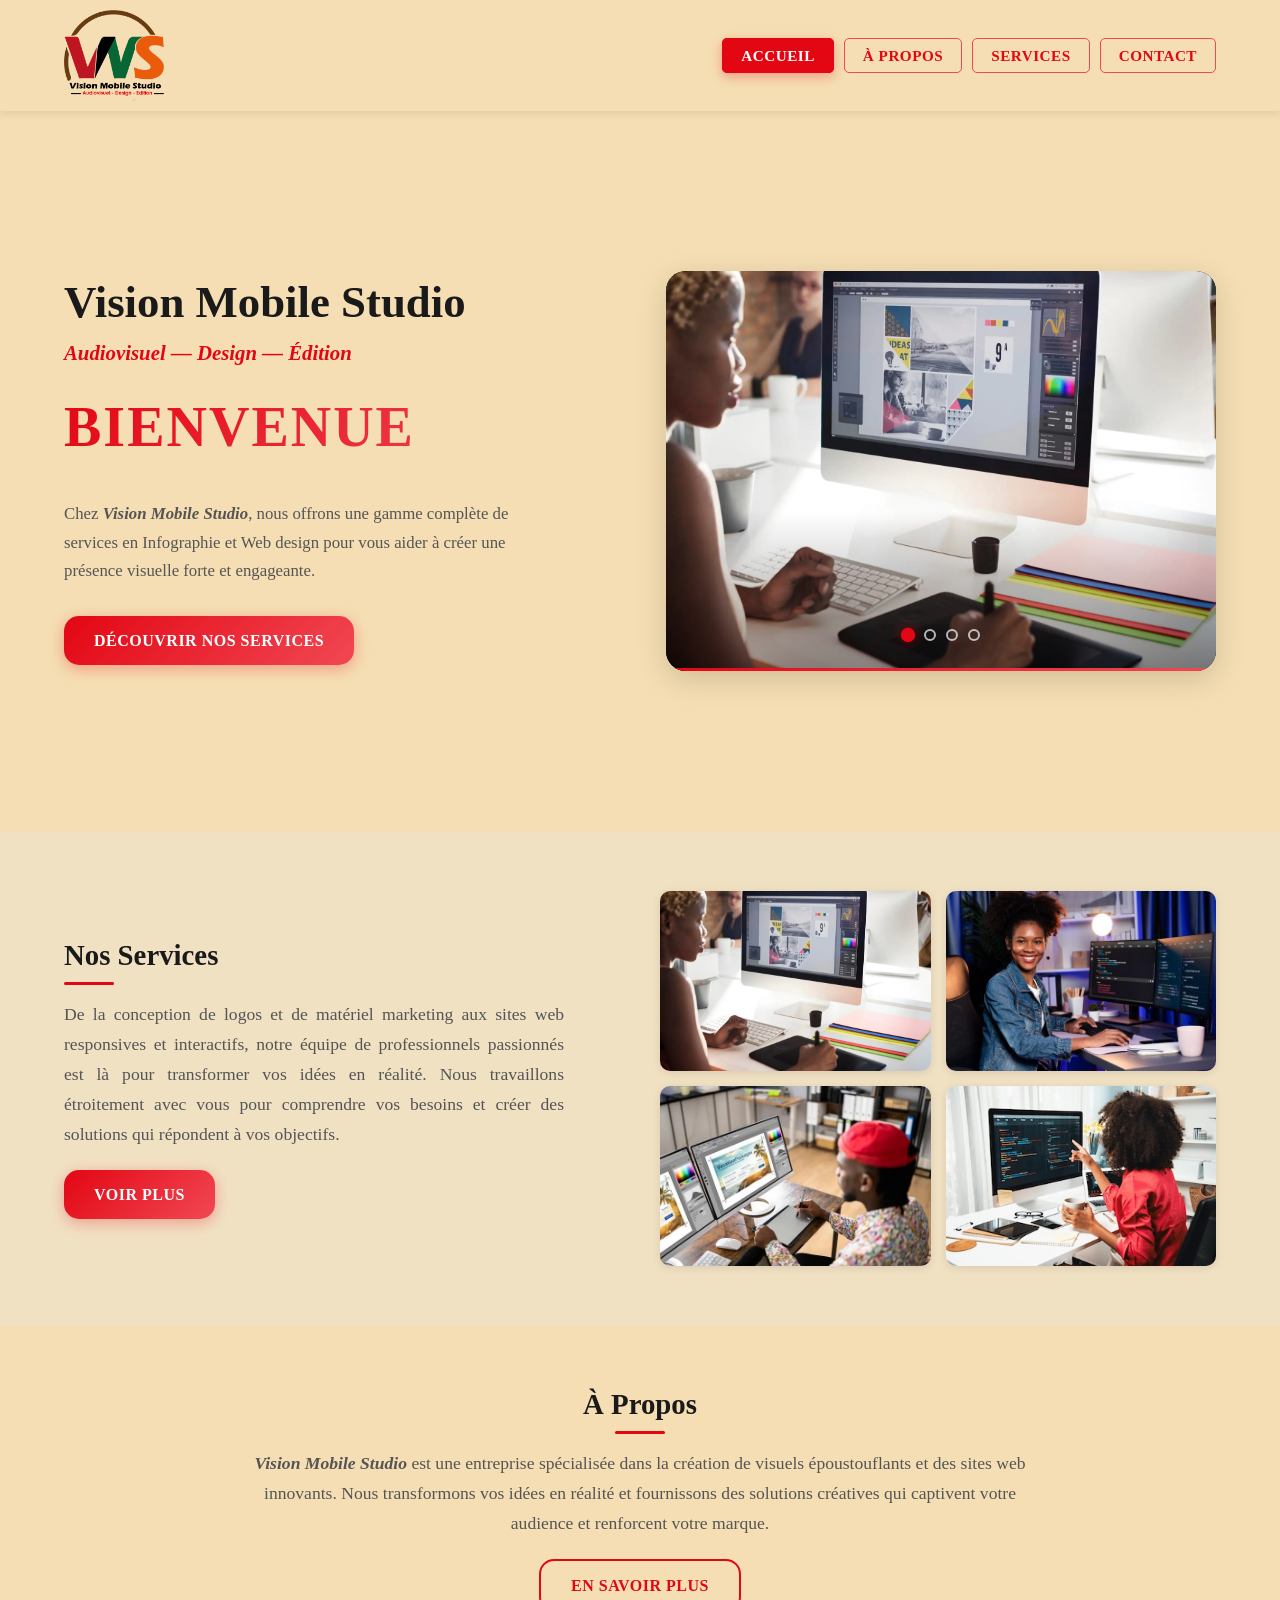
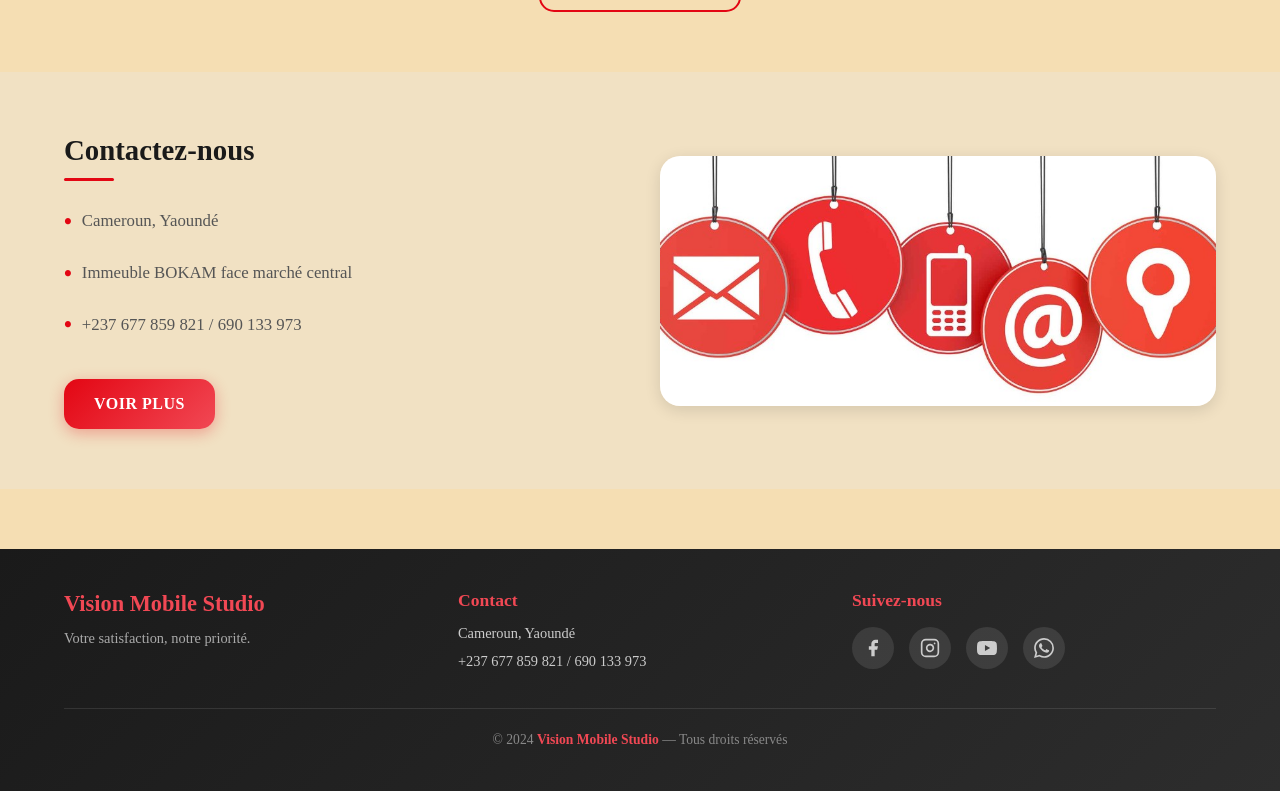
<file: index.html>
﻿<!DOCTYPE html>
<html lang="fr">
<head>
    <meta charset="UTF-8">
    <meta name="viewport" content="width=device-width, initial-scale=1.0">
    <meta name="description" content="Vision Mobile Studio — Agence créative spécialisée en Audiovisuel, Design et Édition à Yaoundé, Cameroun.">
    <title>Vision Mobile Studio — Accueil</title>
    <link rel="icon" href="Logo VMS.png" type="image/png">
    <link rel="stylesheet" href="global.css">
    <link rel="stylesheet" href="nav.css">
    <link rel="stylesheet" href="footer.css">
    <link rel="stylesheet" href="carousel-modern.css">
    <link rel="stylesheet" href="home.css">
</head>
<body>

    <!-- Navigation -->
    <nav>
        <a href="index.html">
            <img src="Logo VMS.png" class="logo" alt="Logo Vision Mobile Studio">
        </a>
        <div class="menu-hand">
            <span></span>
            <span></span>
            <span></span>
        </div>
        <ul class="navigation">
            <li><a href="index.html" class="active">Accueil</a></li>
            <li><a href="about.html">À Propos</a></li>
            <li><a href="services.html">Services</a></li>
            <li><a href="contact.html">Contact</a></li>
        </ul>
    </nav>

    <main>
        <!-- Hero Section -->
        <section class="hero">
            <div class="hero-text animate-on-scroll">
                <h1>Vision Mobile Studio</h1>
                <p class="subtitle">Audiovisuel — Design — Édition</p>
                <p class="welcome">BIENVENUE</p>
                <p>
                    Chez <strong><em>Vision Mobile Studio</em></strong>, nous offrons une gamme complète de services
                    en Infographie et Web design pour vous aider à créer une présence visuelle forte et engageante.
                </p>
                <a href="services.html" class="btn">Découvrir nos services</a>
            </div>
            <div class="hero-carousel">
                <div class="carousel">
                    <div class="carousel-track">
                        <div class="carousel-slide">
                            <img src="info 1.jpg" alt="Infographie VMS">
                        </div>
                        <div class="carousel-slide">
                            <img src="web 2.jpg" alt="Web Design VMS">
                        </div>
                        <div class="carousel-slide">
                            <img src="info 2.jpg" alt="Design VMS">
                        </div>
                        <div class="carousel-slide">
                            <img src="web 1.jpg" alt="Creation web VMS">
                        </div>
                    </div>
                </div>
            </div>
        </section>

        <!-- Services Preview -->
        <section class="home-section animate-on-scroll">
            <div class="home-services">
                <div class="service-text">
                    <h3>Nos Services</h3>
                    <p>
                        De la conception de logos et de matériel marketing aux sites web responsives et interactifs,
                        notre équipe de professionnels passionnés est là pour transformer vos idées en réalité.
                        Nous travaillons étroitement avec vous pour comprendre vos besoins et créer des solutions
                        qui répondent à vos objectifs.
                    </p>
                    <a href="services.html" class="btn">Voir plus</a>
                </div>
                <div class="service-images">
                    <div class="img-card">
                        <img src="info 1.jpg" alt="Infographie">
                    </div>
                    <div class="img-card">
                        <img src="web 1.jpg" alt="Web Design">
                    </div>
                    <div class="img-card">
                        <img src="info 2.jpg" alt="Design graphique">
                    </div>
                    <div class="img-card">
                        <img src="web 2.jpg" alt="Création web">
                    </div>
                </div>
            </div>
        </section>

        <!-- About Preview -->
        <section class="home-section animate-on-scroll">
            <div class="home-about">
                <h3>À Propos</h3>
                <p>
                    <strong><em>Vision Mobile Studio</em></strong> est une entreprise spécialisée dans la création
                    de visuels époustouflants et des sites web innovants. Nous transformons vos idées en réalité
                    et fournissons des solutions créatives qui captivent votre audience et renforcent votre marque.
                </p>
                <a href="about.html" class="btn btn-outline">En savoir plus</a>
            </div>
        </section>

        <!-- Contact Preview -->
        <section class="home-section animate-on-scroll">
            <div class="home-contact">
                <div class="contact-info">
                    <h3>Contactez-nous</h3>
                    <ul>
                        <li>Cameroun, Yaoundé</li>
                        <li>Immeuble BOKAM face marché central</li>
                        <li>+237 677 859 821 / 690 133 973</li>
                    </ul>
                    <br>
                    <a href="contact.html" class="btn">Voir plus</a>
                </div>
                <div class="contact-img">
                    <img src="contact.jpg" alt="Contact Vision Mobile Studio">
                </div>
            </div>
        </section>
    </main>

    <!-- Footer -->
    <footer>
        <div class="footer-content">
            <div class="footer-brand">
                <h3>Vision Mobile Studio</h3>
                <p>Votre satisfaction, notre priorité.</p>
            </div>
            <div class="footer-contact">
                <h4>Contact</h4>
                <p>Cameroun, Yaoundé</p>
                <p>+237 677 859 821 / 690 133 973</p>
            </div>
            <div class="footer-social">
                <h4>Suivez-nous</h4>
                <div class="social-links">
                    <a href="#" aria-label="Facebook">
                        <svg xmlns="http://www.w3.org/2000/svg" width="20" height="20" viewBox="0 0 24 24" fill="currentColor"><path d="M18 2h-3a5 5 0 00-5 5v3H7v4h3v8h4v-8h3l1-4h-4V7a1 1 0 011-1h3z"/></svg>
                    </a>
                    <a href="#" aria-label="Instagram">
                        <svg xmlns="http://www.w3.org/2000/svg" width="20" height="20" viewBox="0 0 24 24" fill="none" stroke="currentColor" stroke-width="2" stroke-linecap="round" stroke-linejoin="round"><rect x="2" y="2" width="20" height="20" rx="5" ry="5"/><path d="M16 11.37A4 4 0 1112.63 8 4 4 0 0116 11.37z"/><line x1="17.5" y1="6.5" x2="17.51" y2="6.5"/></svg>
                    </a>
                    <a href="#" aria-label="YouTube">
                        <svg xmlns="http://www.w3.org/2000/svg" width="20" height="20" viewBox="0 0 24 24" fill="currentColor"><path d="M23.498 6.186a3.016 3.016 0 00-2.122-2.136C19.505 3.545 12 3.545 12 3.545s-7.505 0-9.377.505A3.017 3.017 0 00.502 6.186C0 8.07 0 12 0 12s0 3.93.502 5.814a3.016 3.016 0 002.122 2.136c1.871.505 9.376.505 9.376.505s7.505 0 9.377-.505a3.015 3.015 0 002.122-2.136C24 15.93 24 12 24 12s0-3.93-.502-5.814zM9.545 15.568V8.432L15.818 12l-6.273 3.568z"/></svg>
                    </a>
                    <a href="#" aria-label="WhatsApp">
                        <svg xmlns="http://www.w3.org/2000/svg" width="20" height="20" viewBox="0 0 24 24" fill="currentColor"><path d="M17.472 14.382c-.297-.149-1.758-.867-2.03-.967-.273-.099-.471-.148-.67.15-.197.297-.767.966-.94 1.164-.173.199-.347.223-.644.075-.297-.15-1.255-.463-2.39-1.475-.883-.788-1.48-1.761-1.653-2.059-.173-.297-.019-.458.13-.606.134-.133.298-.347.446-.52.149-.174.198-.298.298-.497.099-.198.05-.371-.025-.52-.075-.149-.669-1.612-.916-2.207-.242-.579-.487-.5-.669-.51-.173-.008-.371-.01-.57-.01-.198 0-.52.074-.792.372-.272.297-1.04 1.016-1.04 2.479 0 1.462 1.065 2.875 1.213 3.074.149.198 2.096 3.2 5.077 4.487.709.306 1.262.489 1.694.625.712.227 1.36.195 1.871.118.571-.085 1.758-.719 2.006-1.413.248-.694.248-1.289.173-1.413-.074-.124-.272-.198-.57-.347m-5.421 7.403h-.004a9.87 9.87 0 01-5.031-1.378l-.361-.214-3.741.982.998-3.648-.235-.374a9.86 9.86 0 01-1.51-5.26c.001-5.45 4.436-9.884 9.888-9.884 2.64 0 5.122 1.03 6.988 2.898a9.825 9.825 0 012.893 6.994c-.003 5.45-4.437 9.884-9.885 9.884m8.413-18.297A11.815 11.815 0 0012.05 0C5.495 0 .16 5.335.157 11.892c0 2.096.547 4.142 1.588 5.945L.057 24l6.305-1.654a11.882 11.882 0 005.683 1.448h.005c6.554 0 11.89-5.335 11.893-11.893a11.821 11.821 0 00-3.48-8.413z"/></svg>
                    </a>
                </div>
            </div>
        </div>
        <div class="footer-bottom">
            <p>© 2024 <span>Vision Mobile Studio</span> — Tous droits réservés</p>
        </div>
    </footer>

    <script src="carousel.js"></script>
    <script src="navigation.js"></script>
</body>
</html>
</file>
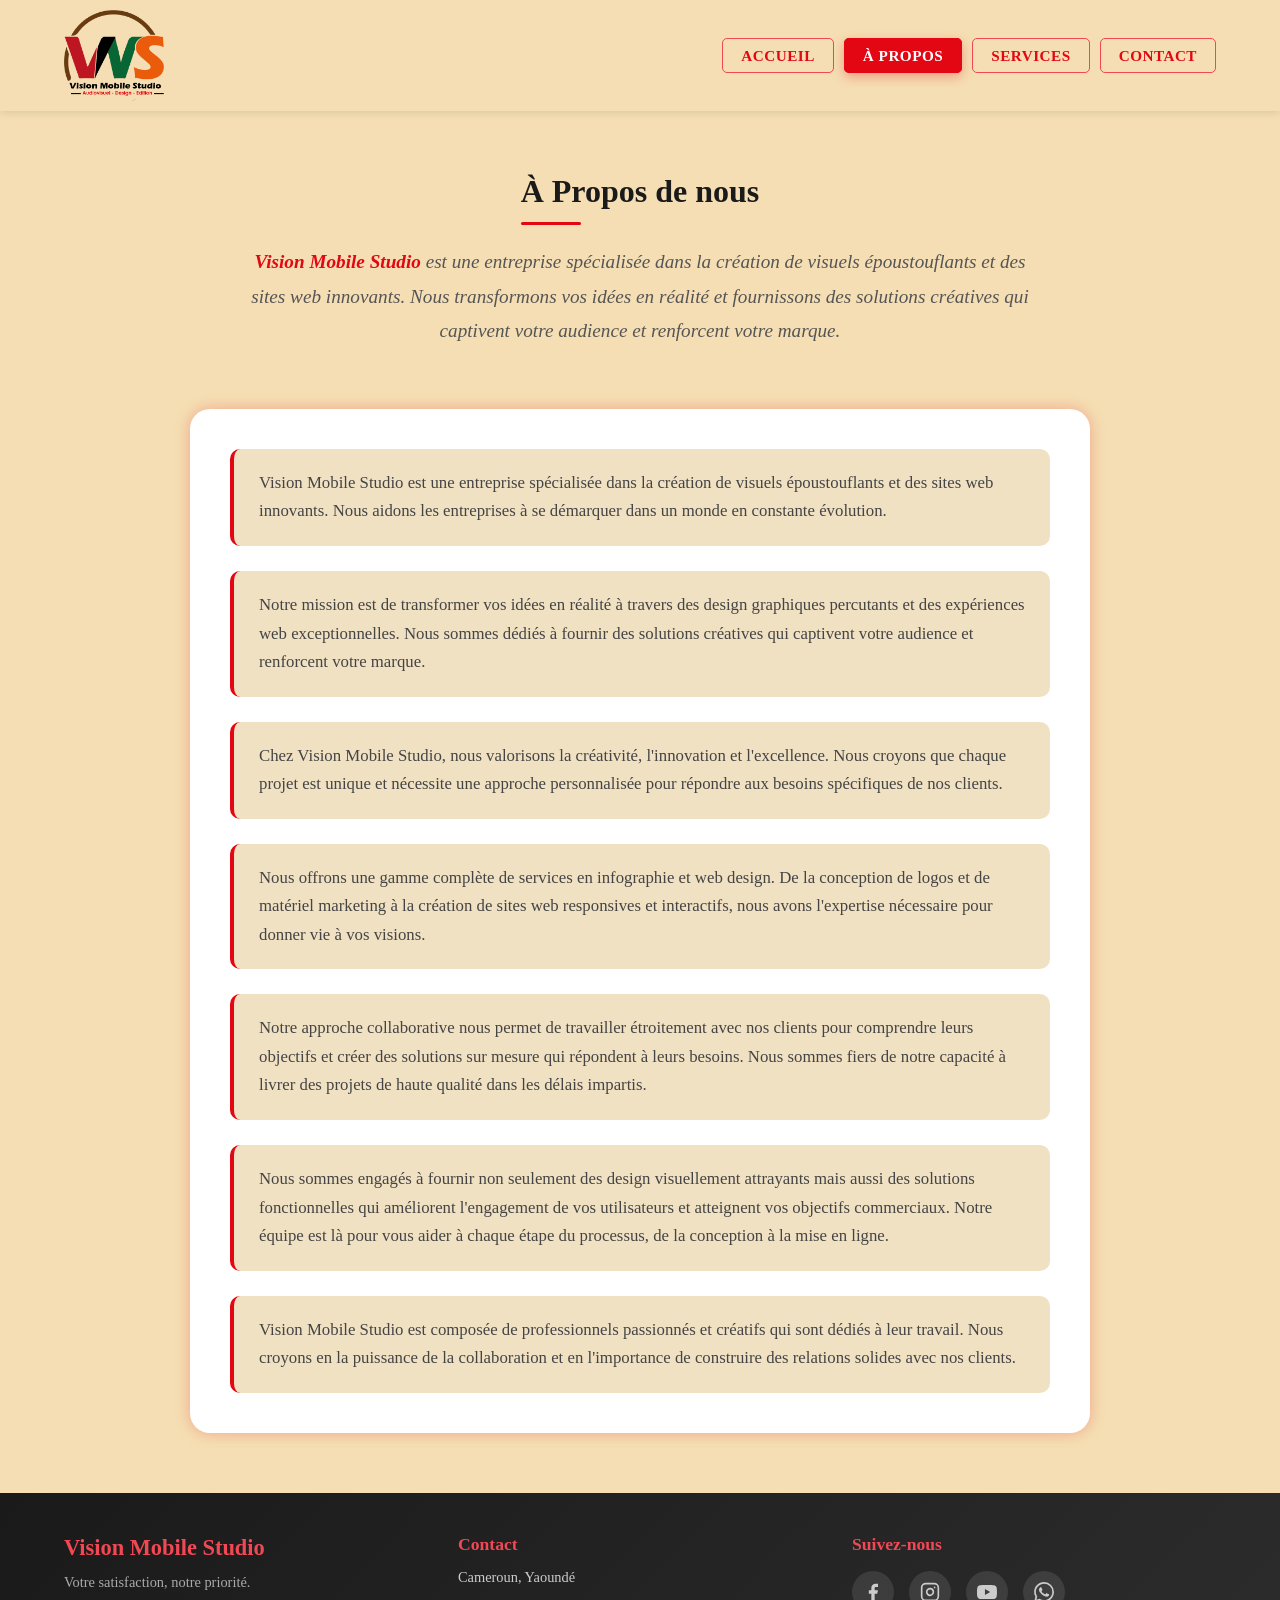
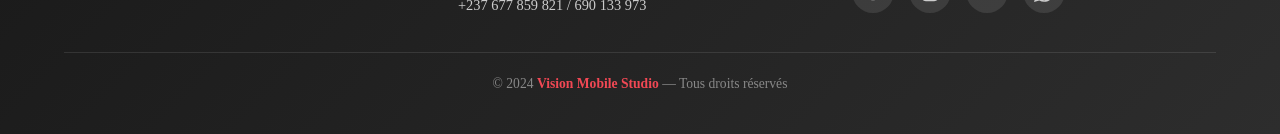
<file: about.html>
﻿<!DOCTYPE html>
<html lang="fr">
<head>
    <meta charset="UTF-8">
    <meta name="viewport" content="width=device-width, initial-scale=1.0">
    <meta name="description" content="À propos de Vision Mobile Studio — Notre mission, nos valeurs et notre expertise en design et création web.">
    <title>Vision Mobile Studio — À Propos</title>
    <link rel="icon" href="Logo VMS.png" type="image/png">
    <link rel="stylesheet" href="global.css">
    <link rel="stylesheet" href="nav.css">
    <link rel="stylesheet" href="footer.css">
    <link rel="stylesheet" href="about.css">
</head>
<body>

    <!-- Navigation -->
    <nav>
        <a href="index.html">
            <img src="Logo VMS.png" class="logo" alt="Logo Vision Mobile Studio">
        </a>
        <div class="menu-hand">
            <span></span>
            <span></span>
            <span></span>
        </div>
        <ul class="navigation">
            <li><a href="index.html">Accueil</a></li>
            <li><a href="about.html" class="active">À Propos</a></li>
            <li><a href="services.html">Services</a></li>
            <li><a href="contact.html">Contact</a></li>
        </ul>
    </nav>

    <main>
        <!-- Hero intro -->
        <section class="about-hero animate-on-scroll">
            <h2 class="section-title text-center" style="display:inline-block">À Propos de nous</h2>
            <p>
                <strong><em>Vision Mobile Studio</em></strong> est une entreprise spécialisée dans la création de visuels époustouflants
                et des sites web innovants. Nous transformons vos idées en réalité et fournissons des solutions
                créatives qui captivent votre audience et renforcent votre marque.
            </p>
        </section>

        <!-- Details -->
        <section class="about-details animate-on-scroll">
            <ul>
                <li>
                    Vision Mobile Studio est une entreprise spécialisée dans la création de visuels époustouflants
                    et des sites web innovants. Nous aidons les entreprises à se démarquer dans un monde en
                    constante évolution.
                </li>
                <li>
                    Notre mission est de transformer vos idées en réalité à travers des design graphiques percutants
                    et des expériences web exceptionnelles. Nous sommes dédiés à fournir des solutions créatives qui
                    captivent votre audience et renforcent votre marque.
                </li>
                <li>
                    Chez Vision Mobile Studio, nous valorisons la créativité, l'innovation et l'excellence. Nous croyons
                    que chaque projet est unique et nécessite une approche personnalisée pour répondre aux besoins
                    spécifiques de nos clients.
                </li>
                <li>
                    Nous offrons une gamme complète de services en infographie et web design. De la conception de logos
                    et de matériel marketing à la création de sites web responsives et interactifs, nous avons l'expertise
                    nécessaire pour donner vie à vos visions.
                </li>
                <li>
                    Notre approche collaborative nous permet de travailler étroitement avec nos clients pour comprendre
                    leurs objectifs et créer des solutions sur mesure qui répondent à leurs besoins. Nous sommes fiers
                    de notre capacité à livrer des projets de haute qualité dans les délais impartis.
                </li>
                <li>
                    Nous sommes engagés à fournir non seulement des design visuellement attrayants mais aussi des
                    solutions fonctionnelles qui améliorent l'engagement de vos utilisateurs et atteignent vos objectifs
                    commerciaux. Notre équipe est là pour vous aider à chaque étape du processus, de la conception à la
                    mise en ligne.
                </li>
                <li>
                    Vision Mobile Studio est composée de professionnels passionnés et créatifs qui sont dédiés à leur
                    travail. Nous croyons en la puissance de la collaboration et en l'importance de construire des
                    relations solides avec nos clients.
                </li>
            </ul>
        </section>
    </main>

    <!-- Footer -->
    <footer>
        <div class="footer-content">
            <div class="footer-brand">
                <h3>Vision Mobile Studio</h3>
                <p>Votre satisfaction, notre priorité.</p>
            </div>
            <div class="footer-contact">
                <h4>Contact</h4>
                <p>Cameroun, Yaoundé</p>
                <p>+237 677 859 821 / 690 133 973</p>
            </div>
            <div class="footer-social">
                <h4>Suivez-nous</h4>
                <div class="social-links">
                    <a href="#" aria-label="Facebook">
                        <svg xmlns="http://www.w3.org/2000/svg" width="20" height="20" viewBox="0 0 24 24" fill="currentColor"><path d="M18 2h-3a5 5 0 00-5 5v3H7v4h3v8h4v-8h3l1-4h-4V7a1 1 0 011-1h3z"/></svg>
                    </a>
                    <a href="#" aria-label="Instagram">
                        <svg xmlns="http://www.w3.org/2000/svg" width="20" height="20" viewBox="0 0 24 24" fill="none" stroke="currentColor" stroke-width="2" stroke-linecap="round" stroke-linejoin="round"><rect x="2" y="2" width="20" height="20" rx="5" ry="5"/><path d="M16 11.37A4 4 0 1112.63 8 4 4 0 0116 11.37z"/><line x1="17.5" y1="6.5" x2="17.51" y2="6.5"/></svg>
                    </a>
                    <a href="#" aria-label="YouTube">
                        <svg xmlns="http://www.w3.org/2000/svg" width="20" height="20" viewBox="0 0 24 24" fill="currentColor"><path d="M23.498 6.186a3.016 3.016 0 00-2.122-2.136C19.505 3.545 12 3.545 12 3.545s-7.505 0-9.377.505A3.017 3.017 0 00.502 6.186C0 8.07 0 12 0 12s0 3.93.502 5.814a3.016 3.016 0 002.122 2.136c1.871.505 9.376.505 9.376.505s7.505 0 9.377-.505a3.015 3.015 0 002.122-2.136C24 15.93 24 12 24 12s0-3.93-.502-5.814zM9.545 15.568V8.432L15.818 12l-6.273 3.568z"/></svg>
                    </a>
                    <a href="#" aria-label="WhatsApp">
                        <svg xmlns="http://www.w3.org/2000/svg" width="20" height="20" viewBox="0 0 24 24" fill="currentColor"><path d="M17.472 14.382c-.297-.149-1.758-.867-2.03-.967-.273-.099-.471-.148-.67.15-.197.297-.767.966-.94 1.164-.173.199-.347.223-.644.075-.297-.15-1.255-.463-2.39-1.475-.883-.788-1.48-1.761-1.653-2.059-.173-.297-.019-.458.13-.606.134-.133.298-.347.446-.52.149-.174.198-.298.298-.497.099-.198.05-.371-.025-.52-.075-.149-.669-1.612-.916-2.207-.242-.579-.487-.5-.669-.51-.173-.008-.371-.01-.57-.01-.198 0-.52.074-.792.372-.272.297-1.04 1.016-1.04 2.479 0 1.462 1.065 2.875 1.213 3.074.149.198 2.096 3.2 5.077 4.487.709.306 1.262.489 1.694.625.712.227 1.36.195 1.871.118.571-.085 1.758-.719 2.006-1.413.248-.694.248-1.289.173-1.413-.074-.124-.272-.198-.57-.347m-5.421 7.403h-.004a9.87 9.87 0 01-5.031-1.378l-.361-.214-3.741.982.998-3.648-.235-.374a9.86 9.86 0 01-1.51-5.26c.001-5.45 4.436-9.884 9.888-9.884 2.64 0 5.122 1.03 6.988 2.898a9.825 9.825 0 012.893 6.994c-.003 5.45-4.437 9.884-9.885 9.884m8.413-18.297A11.815 11.815 0 0012.05 0C5.495 0 .16 5.335.157 11.892c0 2.096.547 4.142 1.588 5.945L.057 24l6.305-1.654a11.882 11.882 0 005.683 1.448h.005c6.554 0 11.89-5.335 11.893-11.893a11.821 11.821 0 00-3.48-8.413z"/></svg>
                    </a>
                </div>
            </div>
        </div>
        <div class="footer-bottom">
            <p>© 2024 <span>Vision Mobile Studio</span> — Tous droits réservés</p>
        </div>
    </footer>

    <script src="navigation.js"></script>
</body>
</html>
</file>
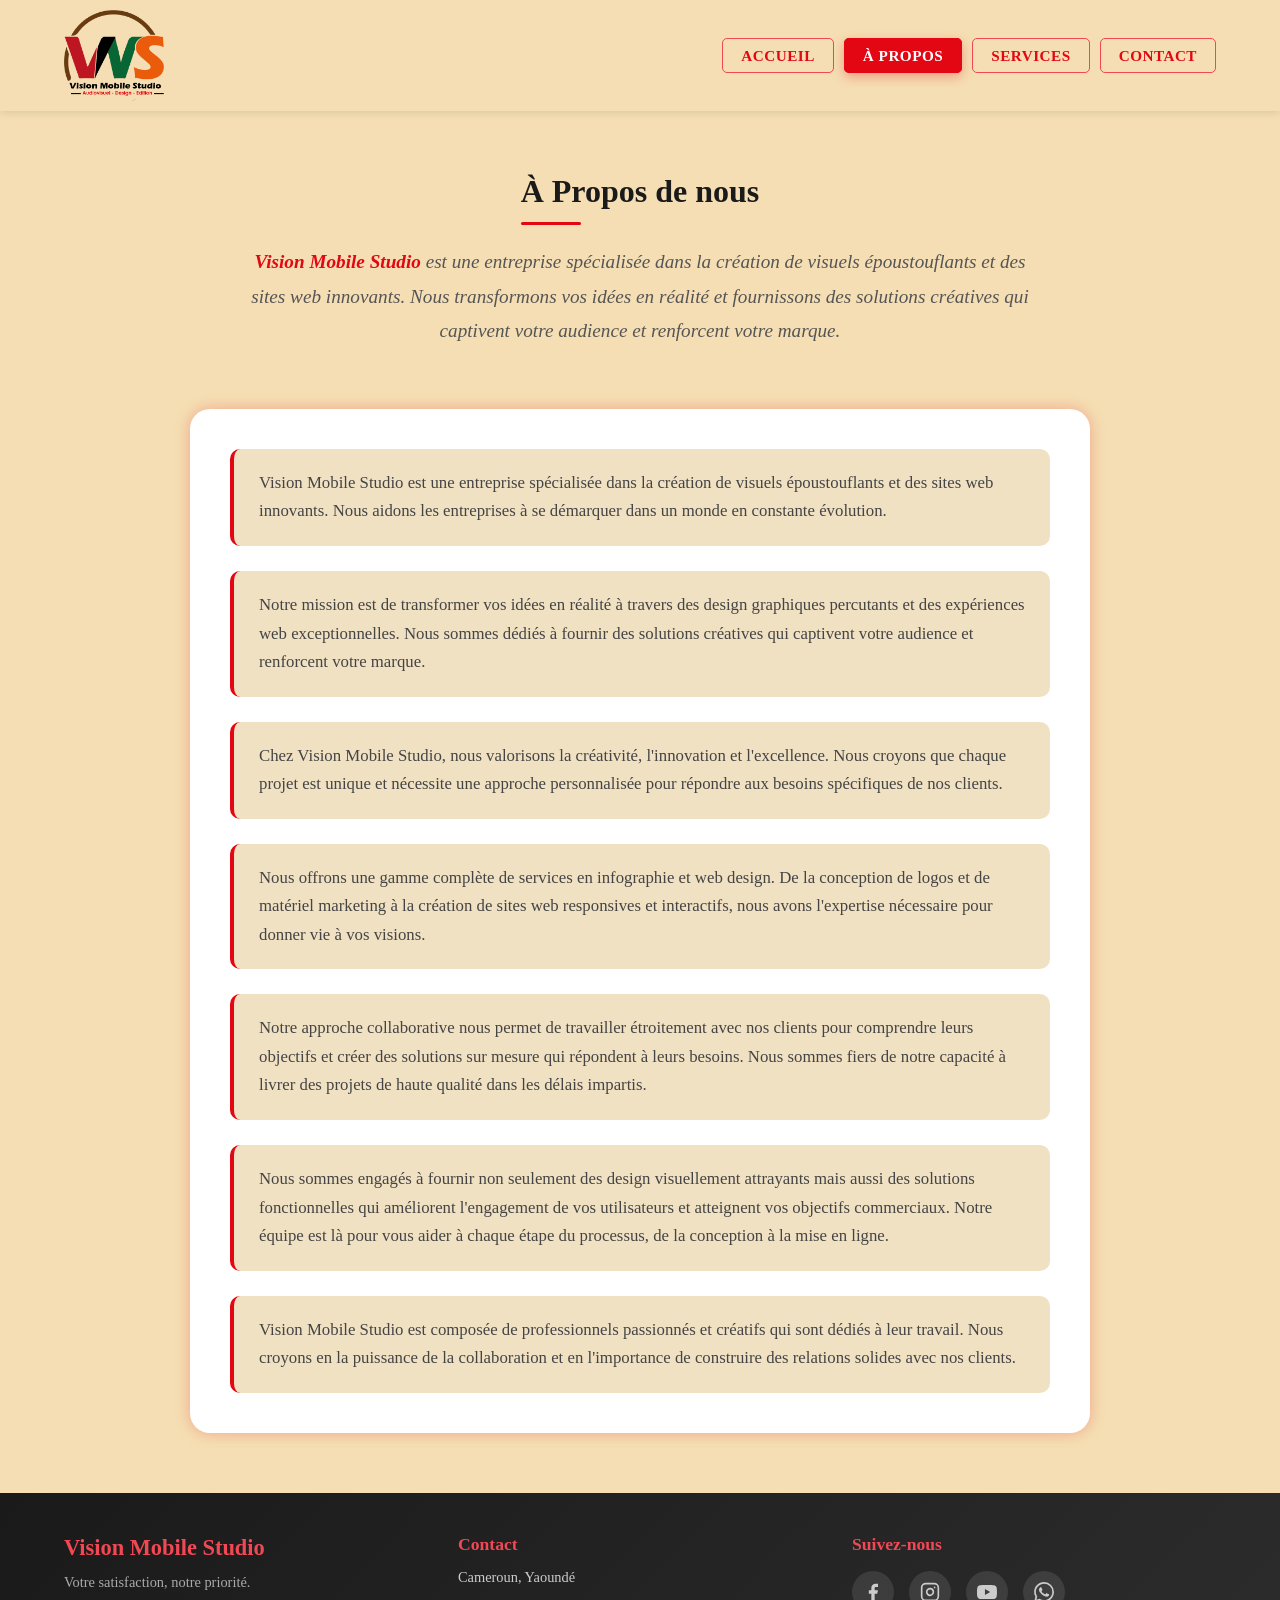
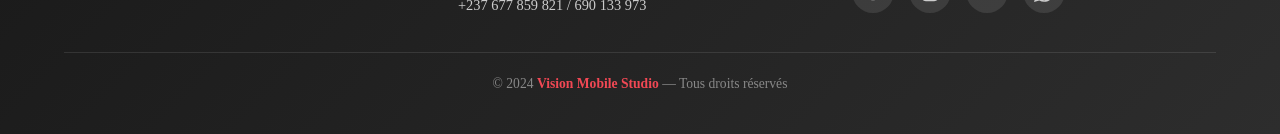
<file: HTML/about.html>
<!DOCTYPE html>
<html lang="fr">
<head>
    <meta charset="UTF-8">
    <meta name="viewport" content="width=device-width, initial-scale=1.0">
    <meta name="description" content="À propos de Vision Mobile Studio — Notre mission, nos valeurs et notre expertise en design et création web.">
    <title>Vision Mobile Studio — À Propos</title>
    <link rel="icon" href="../IMAGES/Logo VMS.png" type="image/png">
    <link rel="stylesheet" href="../CSS/global.css">
    <link rel="stylesheet" href="../CSS/nav.css">
    <link rel="stylesheet" href="../CSS/footer.css">
    <link rel="stylesheet" href="../CSS/about.css">
</head>
<body>

    <!-- Navigation -->
    <nav>
        <a href="index.html">
            <img src="../IMAGES/Logo VMS.png" class="logo" alt="Logo Vision Mobile Studio">
        </a>
        <div class="menu-hand">
            <span></span>
            <span></span>
            <span></span>
        </div>
        <ul class="navigation">
            <li><a href="index.html">Accueil</a></li>
            <li><a href="about.html" class="active">À Propos</a></li>
            <li><a href="services.html">Services</a></li>
            <li><a href="contact.html">Contact</a></li>
        </ul>
    </nav>

    <main>
        <!-- Hero intro -->
        <section class="about-hero animate-on-scroll">
            <h2 class="section-title text-center" style="display:inline-block">À Propos de nous</h2>
            <p>
                <strong><em>Vision Mobile Studio</em></strong> est une entreprise spécialisée dans la création de visuels époustouflants
                et des sites web innovants. Nous transformons vos idées en réalité et fournissons des solutions
                créatives qui captivent votre audience et renforcent votre marque.
            </p>
        </section>

        <!-- Details -->
        <section class="about-details animate-on-scroll">
            <ul>
                <li>
                    Vision Mobile Studio est une entreprise spécialisée dans la création de visuels époustouflants
                    et des sites web innovants. Nous aidons les entreprises à se démarquer dans un monde en
                    constante évolution.
                </li>
                <li>
                    Notre mission est de transformer vos idées en réalité à travers des design graphiques percutants
                    et des expériences web exceptionnelles. Nous sommes dédiés à fournir des solutions créatives qui
                    captivent votre audience et renforcent votre marque.
                </li>
                <li>
                    Chez Vision Mobile Studio, nous valorisons la créativité, l'innovation et l'excellence. Nous croyons
                    que chaque projet est unique et nécessite une approche personnalisée pour répondre aux besoins
                    spécifiques de nos clients.
                </li>
                <li>
                    Nous offrons une gamme complète de services en infographie et web design. De la conception de logos
                    et de matériel marketing à la création de sites web responsives et interactifs, nous avons l'expertise
                    nécessaire pour donner vie à vos visions.
                </li>
                <li>
                    Notre approche collaborative nous permet de travailler étroitement avec nos clients pour comprendre
                    leurs objectifs et créer des solutions sur mesure qui répondent à leurs besoins. Nous sommes fiers
                    de notre capacité à livrer des projets de haute qualité dans les délais impartis.
                </li>
                <li>
                    Nous sommes engagés à fournir non seulement des design visuellement attrayants mais aussi des
                    solutions fonctionnelles qui améliorent l'engagement de vos utilisateurs et atteignent vos objectifs
                    commerciaux. Notre équipe est là pour vous aider à chaque étape du processus, de la conception à la
                    mise en ligne.
                </li>
                <li>
                    Vision Mobile Studio est composée de professionnels passionnés et créatifs qui sont dédiés à leur
                    travail. Nous croyons en la puissance de la collaboration et en l'importance de construire des
                    relations solides avec nos clients.
                </li>
            </ul>
        </section>
    </main>

    <!-- Footer -->
    <footer>
        <div class="footer-content">
            <div class="footer-brand">
                <h3>Vision Mobile Studio</h3>
                <p>Votre satisfaction, notre priorité.</p>
            </div>
            <div class="footer-contact">
                <h4>Contact</h4>
                <p>Cameroun, Yaoundé</p>
                <p>+237 677 859 821 / 690 133 973</p>
            </div>
            <div class="footer-social">
                <h4>Suivez-nous</h4>
                <div class="social-links">
                    <a href="#" aria-label="Facebook">
                        <svg xmlns="http://www.w3.org/2000/svg" width="20" height="20" viewBox="0 0 24 24" fill="currentColor"><path d="M18 2h-3a5 5 0 00-5 5v3H7v4h3v8h4v-8h3l1-4h-4V7a1 1 0 011-1h3z"/></svg>
                    </a>
                    <a href="#" aria-label="Instagram">
                        <svg xmlns="http://www.w3.org/2000/svg" width="20" height="20" viewBox="0 0 24 24" fill="none" stroke="currentColor" stroke-width="2" stroke-linecap="round" stroke-linejoin="round"><rect x="2" y="2" width="20" height="20" rx="5" ry="5"/><path d="M16 11.37A4 4 0 1112.63 8 4 4 0 0116 11.37z"/><line x1="17.5" y1="6.5" x2="17.51" y2="6.5"/></svg>
                    </a>
                    <a href="#" aria-label="YouTube">
                        <svg xmlns="http://www.w3.org/2000/svg" width="20" height="20" viewBox="0 0 24 24" fill="currentColor"><path d="M23.498 6.186a3.016 3.016 0 00-2.122-2.136C19.505 3.545 12 3.545 12 3.545s-7.505 0-9.377.505A3.017 3.017 0 00.502 6.186C0 8.07 0 12 0 12s0 3.93.502 5.814a3.016 3.016 0 002.122 2.136c1.871.505 9.376.505 9.376.505s7.505 0 9.377-.505a3.015 3.015 0 002.122-2.136C24 15.93 24 12 24 12s0-3.93-.502-5.814zM9.545 15.568V8.432L15.818 12l-6.273 3.568z"/></svg>
                    </a>
                    <a href="#" aria-label="WhatsApp">
                        <svg xmlns="http://www.w3.org/2000/svg" width="20" height="20" viewBox="0 0 24 24" fill="currentColor"><path d="M17.472 14.382c-.297-.149-1.758-.867-2.03-.967-.273-.099-.471-.148-.67.15-.197.297-.767.966-.94 1.164-.173.199-.347.223-.644.075-.297-.15-1.255-.463-2.39-1.475-.883-.788-1.48-1.761-1.653-2.059-.173-.297-.019-.458.13-.606.134-.133.298-.347.446-.52.149-.174.198-.298.298-.497.099-.198.05-.371-.025-.52-.075-.149-.669-1.612-.916-2.207-.242-.579-.487-.5-.669-.51-.173-.008-.371-.01-.57-.01-.198 0-.52.074-.792.372-.272.297-1.04 1.016-1.04 2.479 0 1.462 1.065 2.875 1.213 3.074.149.198 2.096 3.2 5.077 4.487.709.306 1.262.489 1.694.625.712.227 1.36.195 1.871.118.571-.085 1.758-.719 2.006-1.413.248-.694.248-1.289.173-1.413-.074-.124-.272-.198-.57-.347m-5.421 7.403h-.004a9.87 9.87 0 01-5.031-1.378l-.361-.214-3.741.982.998-3.648-.235-.374a9.86 9.86 0 01-1.51-5.26c.001-5.45 4.436-9.884 9.888-9.884 2.64 0 5.122 1.03 6.988 2.898a9.825 9.825 0 012.893 6.994c-.003 5.45-4.437 9.884-9.885 9.884m8.413-18.297A11.815 11.815 0 0012.05 0C5.495 0 .16 5.335.157 11.892c0 2.096.547 4.142 1.588 5.945L.057 24l6.305-1.654a11.882 11.882 0 005.683 1.448h.005c6.554 0 11.89-5.335 11.893-11.893a11.821 11.821 0 00-3.48-8.413z"/></svg>
                    </a>
                </div>
            </div>
        </div>
        <div class="footer-bottom">
            <p>© 2024 <span>Vision Mobile Studio</span> — Tous droits réservés</p>
        </div>
    </footer>

    <script src="../JAVASCRIPT/navigation.js"></script>
</body>
</html>
</file>
<file: global.css>
﻿/* ============================================
   GLOBAL.CSS — Variables, Reset & Typographie
   Vision Mobile Studio
   ============================================ */

/* --- Variables CSS --- */
:root {
  --couleur-principale: rgb(227, 6, 19);
  --couleur-secondaire: rgb(241, 72, 84);
  --couleur-fond: wheat;
  --couleur-fond-clair: rgb(241, 225, 195);
  --couleur-texte: #1a1a1a;
  --couleur-blanc: #ffffff;
  --couleur-noir: #000000;

  --font-principale: "Cambria", "Georgia", "Times New Roman", serif;
  --font-titres: "Cambria", "Cochin", "Georgia", serif;
  --font-ui: "Gill Sans", "Gill Sans MT", "Calibri", "Trebuchet MS", sans-serif;

  --radius-sm: 5px;
  --radius-md: 10px;
  --radius-lg: 15px;
  --radius-xl: 20px;

  --shadow-sm: 0 2px 8px rgba(0, 0, 0, 0.1);
  --shadow-md: 0 4px 16px rgba(0, 0, 0, 0.12);
  --shadow-lg: 0 8px 30px rgba(0, 0, 0, 0.15);
  --shadow-rouge: 0 0 15px rgba(227, 6, 19, 0.25);

  --transition: 0.3s ease;
  --transition-lente: 0.5s ease;
}

/* --- Reset --- */
*,
*::before,
*::after {
  margin: 0;
  padding: 0;
  box-sizing: border-box;
}

html {
  scroll-behavior: smooth;
  font-size: 16px;
}

body {
  font-family: var(--font-principale);
  font-size: 1.1rem;
  color: var(--couleur-texte);
  background-color: var(--couleur-fond);
  line-height: 1.6;
  overflow-x: hidden;
}

img {
  max-width: 100%;
  height: auto;
  display: block;
}

a {
  text-decoration: none;
  color: inherit;
  transition: var(--transition);
}

ul {
  list-style: none;
}

h1,
h2,
h3,
h4,
h5,
h6 {
  font-family: var(--font-titres);
  line-height: 1.3;
}

/* --- Utilitaires --- */
.container {
  width: 90%;
  max-width: 1200px;
  margin: 0 auto;
  padding: 0 20px;
}

.section {
  padding: 60px 0;
}

.section-title {
  font-size: 2rem;
  font-weight: 700;
  margin-bottom: 20px;
  position: relative;
}

.section-title::after {
  content: "";
  display: block;
  width: 60px;
  height: 3px;
  background: var(--couleur-principale);
  margin-top: 10px;
  border-radius: 2px;
}

.text-center {
  text-align: center;
}

.text-justify {
  text-align: justify;
}

/* --- Boutons --- */
.btn {
  display: inline-block;
  padding: 12px 30px;
  color: var(--couleur-blanc);
  background: linear-gradient(
    135deg,
    var(--couleur-principale),
    var(--couleur-secondaire)
  );
  font-size: 1rem;
  font-weight: bold;
  font-family: var(--font-principale);
  border: none;
  border-radius: var(--radius-lg);
  cursor: pointer;
  transition: var(--transition);
  text-transform: uppercase;
  letter-spacing: 0.5px;
  box-shadow: 0 4px 15px rgba(227, 6, 19, 0.3);
}

.btn:hover {
  transform: translateY(-2px);
  box-shadow: 0 6px 20px rgba(227, 6, 19, 0.4);
  letter-spacing: 1.5px;
}

.btn:active {
  transform: translateY(0);
}

.btn-outline {
  background: transparent;
  border: 2px solid var(--couleur-principale);
  color: var(--couleur-principale);
  box-shadow: none;
}

.btn-outline:hover {
  background: var(--couleur-principale);
  color: var(--couleur-blanc);
}

/* --- Cards --- */
.card {
  background: var(--couleur-blanc);
  border-radius: var(--radius-md);
  overflow: hidden;
  box-shadow: var(--shadow-sm);
  transition: var(--transition);
}

.card:hover {
  transform: translateY(-5px);
  box-shadow: var(--shadow-lg);
}

/* --- Animations --- */
@keyframes fadeInUp {
  from {
    opacity: 0;
    transform: translateY(30px);
  }
  to {
    opacity: 1;
    transform: translateY(0);
  }
}

@keyframes fadeIn {
  from {
    opacity: 0;
  }
  to {
    opacity: 1;
  }
}

.animate-in {
  animation: fadeInUp 0.6s ease forwards;
}

/* --- Responsive de base --- */
@media (max-width: 768px) {
  html {
    font-size: 14px;
  }

  .section {
    padding: 40px 0;
  }

  .section-title {
    font-size: 1.6rem;
  }
}
</file>
<file: nav.css>
﻿/* ============================================
   NAV.CSS — Navigation unifiée
   Vision Mobile Studio
   ============================================ */

nav {
    position: sticky;
    top: 0;
    left: 0;
    width: 100%;
    padding: 10px 5%;
    display: flex;
    justify-content: space-between;
    align-items: center;
    z-index: 1000;
    background-color: var(--couleur-fond);
    backdrop-filter: blur(10px);
    box-shadow: var(--shadow-sm);
    transition: var(--transition);
}

nav .logo {
    max-width: 100px;
    transition: var(--transition);
}

nav .logo:hover {
    transform: scale(1.05);
}

.navigation {
    display: flex;
    align-items: center;
    gap: 10px;
}

.navigation li a {
    position: relative;
    color: var(--couleur-principale);
    border: 1.5px solid var(--couleur-secondaire);
    border-radius: var(--radius-sm);
    padding: 8px 18px;
    font-size: 0.95rem;
    font-weight: 600;
    text-transform: uppercase;
    letter-spacing: 0.5px;
    transition: var(--transition);
    white-space: nowrap;
}

.navigation li a:hover,
.navigation li a.active {
    background-color: var(--couleur-principale);
    border-color: var(--couleur-principale);
    color: var(--couleur-blanc);
    transform: translateY(-2px);
    box-shadow: 0 4px 12px rgba(227, 6, 19, 0.3);
}

/* --- Menu Hamburger --- */
.menu-hand {
    display: none;
    position: relative;
    width: 30px;
    height: 24px;
    cursor: pointer;
    z-index: 1100;
    flex-direction: column;
    justify-content: space-between;
}

.menu-hand span {
    display: block;
    width: 100%;
    height: 3px;
    background-color: var(--couleur-principale);
    border-radius: 2px;
    transition: var(--transition);
}

.menu-hand.active span:nth-child(1) {
    transform: rotate(45deg) translate(7px, 7px);
}

.menu-hand.active span:nth-child(2) {
    opacity: 0;
}

.menu-hand.active span:nth-child(3) {
    transform: rotate(-45deg) translate(7px, -7px);
}

/* --- Responsive --- */
@media (max-width: 991px) {
    .navigation {
        position: fixed;
        top: 0;
        right: -100%;
        width: 70%;
        max-width: 320px;
        height: 100vh;
        background-color: var(--couleur-fond);
        flex-direction: column;
        justify-content: center;
        align-items: center;
        gap: 20px;
        box-shadow: -5px 0 20px rgba(0, 0, 0, 0.15);
        transition: right 0.4s ease;
        z-index: 1000;
    }

    .navigation.show {
        right: 0;
    }

    .navigation li a {
        font-size: 1.1rem;
        padding: 12px 30px;
    }

    .menu-hand {
        display: flex;
    }

    /* Overlay */
    .nav-overlay {
        position: fixed;
        top: 0;
        left: 0;
        width: 100%;
        height: 100%;
        background: rgba(0, 0, 0, 0.4);
        z-index: 999;
        opacity: 0;
        pointer-events: none;
        transition: opacity 0.3s ease;
    }

    .nav-overlay.show {
        opacity: 1;
        pointer-events: all;
    }
}

@media (max-width: 480px) {
    nav {
        padding: 8px 4%;
    }

    nav .logo {
        max-width: 70px;
    }
}
</file>
<file: footer.css>
﻿/* ============================================
   FOOTER.CSS — Pied de page unifié
   Vision Mobile Studio
   ============================================ */

footer {
    background: linear-gradient(135deg, #1a1a1a, #2d2d2d);
    color: var(--couleur-blanc);
    padding: 40px 5%;
    margin-top: 60px;
}

.footer-content {
    display: flex;
    justify-content: space-between;
    align-items: flex-start;
    flex-wrap: wrap;
    gap: 30px;
    max-width: 1200px;
    margin: 0 auto;
}

.footer-brand {
    flex: 1;
    min-width: 200px;
}

.footer-brand h3 {
    font-size: 1.4rem;
    color: var(--couleur-secondaire);
    margin-bottom: 10px;
}

.footer-brand p {
    font-size: 0.9rem;
    color: #aaa;
    line-height: 1.5;
}

.footer-contact {
    flex: 1;
    min-width: 200px;
}

.footer-contact h4 {
    font-size: 1.1rem;
    color: var(--couleur-secondaire);
    margin-bottom: 10px;
}

.footer-contact p {
    font-size: 0.9rem;
    color: #ccc;
    margin-bottom: 5px;
}

.footer-social {
    flex: 1;
    min-width: 200px;
}

.footer-social h4 {
    font-size: 1.1rem;
    color: var(--couleur-secondaire);
    margin-bottom: 15px;
}

.social-links {
    display: flex;
    gap: 15px;
}

.social-links a {
    display: flex;
    align-items: center;
    justify-content: center;
    width: 42px;
    height: 42px;
    border-radius: 50%;
    background: rgba(255, 255, 255, 0.1);
    transition: var(--transition);
    color: #ccc;
}

.social-links a svg {
    width: 20px;
    height: 20px;
    transition: var(--transition);
}

.social-links a:hover {
    background: var(--couleur-principale);
    transform: translateY(-3px) scale(1.1);
    box-shadow: 0 4px 15px rgba(227, 6, 19, 0.4);
    color: white;
}

.footer-bottom {
    text-align: center;
    margin-top: 30px;
    padding-top: 20px;
    border-top: 1px solid rgba(255, 255, 255, 0.1);
    font-size: 0.85rem;
    color: #888;
}

.footer-bottom span {
    color: var(--couleur-secondaire);
    font-weight: bold;
}

/* --- Responsive --- */
@media (max-width: 768px) {
    .footer-content {
        flex-direction: column;
        text-align: center;
    }

    .social-links {
        justify-content: center;
    }

    footer {
        padding: 30px 5%;
    }
}
</file>
<file: carousel-modern.css>
﻿/* ============================================
   CAROUSEL-MODERN.CSS — Carousel modernisé
   Vision Mobile Studio
   ============================================ */

.carousel {
    position: relative;
    width: 100%;
    max-width: 700px;
    margin: 0 auto;
    overflow: hidden;
    border-radius: var(--radius-xl);
    box-shadow: var(--shadow-lg);
    background: #000;
}

.carousel-track {
    display: flex;
    transition: transform 0.6s cubic-bezier(0.25, 0.46, 0.45, 0.94);
    will-change: transform;
}

.carousel-slide {
    min-width: 100%;
    position: relative;
    overflow: hidden;
}

.carousel-slide img {
    width: 100%;
    height: 400px;
    object-fit: cover;
    display: block;
    transition: transform 0.5s ease;
}

.carousel:hover .carousel-slide img {
    transform: scale(1.02);
}

/* --- Boutons de navigation --- */
.carousel-btn {
    position: absolute;
    top: 50%;
    transform: translateY(-50%);
    width: 48px;
    height: 48px;
    border: none;
    border-radius: 50%;
    background: rgba(255, 255, 255, 0.2);
    backdrop-filter: blur(10px);
    color: white;
    font-size: 1.5rem;
    cursor: pointer;
    transition: var(--transition);
    display: flex;
    align-items: center;
    justify-content: center;
    z-index: 10;
    opacity: 0;
}

.carousel:hover .carousel-btn {
    opacity: 1;
}

.carousel-btn:hover {
    background: var(--couleur-principale);
    transform: translateY(-50%) scale(1.1);
    box-shadow: 0 4px 15px rgba(227, 6, 19, 0.4);
}

.carousel-btn.prev {
    left: 15px;
}

.carousel-btn.next {
    right: 15px;
}

.carousel-btn img {
    width: 20px;
    height: 20px;
    filter: brightness(0) invert(1);
}

/* --- Dots de navigation --- */
.carousel-dots {
    display: flex;
    justify-content: center;
    gap: 10px;
    padding: 15px 0;
    position: absolute;
    bottom: 15px;
    left: 50%;
    transform: translateX(-50%);
    z-index: 10;
}

.carousel-dot {
    width: 12px;
    height: 12px;
    border-radius: 50%;
    border: 2px solid rgba(255, 255, 255, 0.7);
    background: transparent;
    cursor: pointer;
    transition: var(--transition);
    padding: 0;
}

.carousel-dot:hover {
    background: rgba(255, 255, 255, 0.5);
    transform: scale(1.2);
}

.carousel-dot.active {
    background: var(--couleur-principale);
    border-color: var(--couleur-principale);
    transform: scale(1.2);
    box-shadow: 0 0 10px rgba(227, 6, 19, 0.5);
}

/* --- Barre de progression --- */
.carousel-progress {
    position: absolute;
    bottom: 0;
    left: 0;
    height: 3px;
    background: linear-gradient(90deg, var(--couleur-principale), var(--couleur-secondaire));
    z-index: 10;
    transition: width linear;
}

/* --- Overlay gradient --- */
.carousel-slide::after {
    content: '';
    position: absolute;
    bottom: 0;
    left: 0;
    right: 0;
    height: 40%;
    background: linear-gradient(transparent, rgba(0, 0, 0, 0.4));
    pointer-events: none;
}

/* --- Responsive --- */
@media (max-width: 768px) {
    .carousel {
        border-radius: var(--radius-md);
        max-width: 100%;
    }

    .carousel-slide img {
        height: 280px;
    }

    .carousel-btn {
        width: 38px;
        height: 38px;
        font-size: 1.2rem;
        opacity: 1;
    }

    .carousel-btn.prev {
        left: 8px;
    }

    .carousel-btn.next {
        right: 8px;
    }

    .carousel-dot {
        width: 10px;
        height: 10px;
    }
}

@media (max-width: 480px) {
    .carousel-slide img {
        height: 220px;
    }
}
</file>
<file: home.css>
﻿/* ============================================
   HOME.CSS — Page d'accueil spécifique
   Vision Mobile Studio
   ============================================ */

/* --- Hero Section --- */
.hero {
    min-height: 80vh;
    display: flex;
    align-items: center;
    justify-content: space-between;
    gap: 40px;
    padding: 40px 5%;
}

.hero-text {
    flex: 1;
    max-width: 500px;
}

.hero-text h1 {
    font-size: 2.8rem;
    color: var(--couleur-texte);
    margin-bottom: 5px;
    line-height: 1.2;
}

.hero-text .subtitle {
    font-size: 1.3rem;
    color: var(--couleur-principale);
    font-weight: 600;
    font-style: italic;
    margin-bottom: 10px;
}

.hero-text .welcome {
    font-size: 3.5rem;
    font-weight: 800;
    background: linear-gradient(135deg, var(--couleur-principale), var(--couleur-secondaire));
    -webkit-background-clip: text;
    -webkit-text-fill-color: transparent;
    background-clip: text;
    margin-bottom: 25px;
    letter-spacing: 2px;
}

.hero-text p {
    font-size: 1.05rem;
    line-height: 1.7;
    color: #555;
    margin-bottom: 30px;
}

.hero-carousel {
    flex: 1;
    max-width: 550px;
}

/* --- Sections services / about / contact aperçu --- */
.home-section {
    padding: 60px 5%;
}

.home-section:nth-child(even) {
    background: var(--couleur-fond-clair);
}

.home-services {
    display: grid;
    grid-template-columns: 1fr 1fr;
    gap: 40px;
    align-items: center;
}

.home-services .service-text {
    max-width: 500px;
}

.home-services .service-text h3 {
    font-size: 1.8rem;
    margin-bottom: 15px;
    color: var(--couleur-texte);
}

.home-services .service-text h3::after {
    content: '';
    display: block;
    width: 50px;
    height: 3px;
    background: var(--couleur-principale);
    margin-top: 8px;
    border-radius: 2px;
}

.home-services .service-text p {
    text-align: justify;
    line-height: 1.7;
    color: #555;
    margin-bottom: 20px;
}

.service-images {
    display: grid;
    grid-template-columns: 1fr 1fr;
    gap: 15px;
}

.service-images .img-card {
    border-radius: var(--radius-md);
    overflow: hidden;
    box-shadow: var(--shadow-sm);
    transition: var(--transition);
}

.service-images .img-card:hover {
    transform: translateY(-5px) scale(1.02);
    box-shadow: var(--shadow-lg);
}

.service-images .img-card img {
    width: 100%;
    height: 180px;
    object-fit: cover;
    transition: transform 0.4s ease;
}

.service-images .img-card:hover img {
    transform: scale(1.05);
}

/* --- About preview --- */
.home-about {
    max-width: 800px;
    margin: 0 auto;
    text-align: center;
}

.home-about h3 {
    font-size: 1.8rem;
    margin-bottom: 15px;
}

.home-about h3::after {
    content: '';
    display: block;
    width: 50px;
    height: 3px;
    background: var(--couleur-principale);
    margin: 8px auto 0;
    border-radius: 2px;
}

.home-about p {
    font-size: 1.1rem;
    line-height: 1.7;
    color: #555;
    margin-bottom: 20px;
}

/* --- Contact preview --- */
.home-contact {
    display: grid;
    grid-template-columns: 1fr 1fr;
    gap: 40px;
    align-items: center;
}

.contact-info h3 {
    font-size: 1.8rem;
    margin-bottom: 15px;
}

.contact-info h3::after {
    content: '';
    display: block;
    width: 50px;
    height: 3px;
    background: var(--couleur-principale);
    margin-top: 8px;
    border-radius: 2px;
}

.contact-info ul {
    margin-top: 15px;
}

.contact-info ul li {
    padding: 8px 0;
    font-size: 1.05rem;
    color: #555;
    display: flex;
    align-items: center;
    gap: 10px;
}

.contact-info ul li::before {
    content: '•';
    color: var(--couleur-principale);
    font-size: 1.4rem;
    font-weight: bold;
}

.contact-img {
    border-radius: var(--radius-xl);
    overflow: hidden;
    box-shadow: var(--shadow-md);
}

.contact-img img {
    width: 100%;
    height: 250px;
    object-fit: cover;
}

/* --- Responsive --- */
@media (max-width: 991px) {
    .hero {
        flex-direction: column;
        text-align: center;
        min-height: auto;
        padding: 80px 5% 40px;
    }

    .hero-text {
        max-width: 100%;
    }

    .hero-text .welcome {
        font-size: 2.5rem;
    }

    .hero-carousel {
        max-width: 100%;
    }

    .home-services {
        grid-template-columns: 1fr;
        gap: 30px;
    }

    .home-contact {
        grid-template-columns: 1fr;
        gap: 30px;
    }
}

@media (max-width: 480px) {
    .hero-text h1 {
        font-size: 2rem;
    }

    .hero-text .welcome {
        font-size: 2rem;
    }

    .service-images {
        grid-template-columns: 1fr;
    }
}
</file>
<file: about.css>
﻿/* ============================================
   ABOUT.CSS — Page À propos spécifique
   Vision Mobile Studio
   ============================================ */

.about-hero {
    text-align: center;
    padding: 60px 5% 30px;
}

.about-hero p {
    max-width: 800px;
    margin: 0 auto;
    font-size: 1.2rem;
    line-height: 1.8;
    color: #555;
    font-style: italic;
}

.about-hero p strong {
    color: var(--couleur-principale);
}

.about-details {
    max-width: 900px;
    margin: 30px auto;
    padding: 40px;
    background: var(--couleur-blanc);
    border-radius: var(--radius-xl);
    box-shadow: var(--shadow-rouge);
}

.about-details ul {
    display: grid;
    gap: 25px;
}

.about-details li {
    padding: 20px 25px;
    background: var(--couleur-fond-clair);
    border-radius: var(--radius-md);
    font-size: 1.05rem;
    line-height: 1.7;
    color: #444;
    border-left: 4px solid var(--couleur-principale);
    transition: var(--transition);
}

.about-details li:hover {
    transform: translateX(5px);
    box-shadow: var(--shadow-sm);
    background: var(--couleur-blanc);
}
</file>
<file: CSS/global.css>
/* ============================================
   GLOBAL.CSS — Variables, Reset & Typographie
   Vision Mobile Studio
   ============================================ */

/* --- Variables CSS --- */
:root {
  --couleur-principale: rgb(227, 6, 19);
  --couleur-secondaire: rgb(241, 72, 84);
  --couleur-fond: wheat;
  --couleur-fond-clair: rgb(241, 225, 195);
  --couleur-texte: #1a1a1a;
  --couleur-blanc: #ffffff;
  --couleur-noir: #000000;

  --font-principale: "Cambria", "Georgia", "Times New Roman", serif;
  --font-titres: "Cambria", "Cochin", "Georgia", serif;
  --font-ui: "Gill Sans", "Gill Sans MT", "Calibri", "Trebuchet MS", sans-serif;

  --radius-sm: 5px;
  --radius-md: 10px;
  --radius-lg: 15px;
  --radius-xl: 20px;

  --shadow-sm: 0 2px 8px rgba(0, 0, 0, 0.1);
  --shadow-md: 0 4px 16px rgba(0, 0, 0, 0.12);
  --shadow-lg: 0 8px 30px rgba(0, 0, 0, 0.15);
  --shadow-rouge: 0 0 15px rgba(227, 6, 19, 0.25);

  --transition: 0.3s ease;
  --transition-lente: 0.5s ease;
}

/* --- Reset --- */
*,
*::before,
*::after {
  margin: 0;
  padding: 0;
  box-sizing: border-box;
}

html {
  scroll-behavior: smooth;
  font-size: 16px;
}

body {
  font-family: var(--font-principale);
  font-size: 1.1rem;
  color: var(--couleur-texte);
  background-color: var(--couleur-fond);
  line-height: 1.6;
  overflow-x: hidden;
}

img {
  max-width: 100%;
  height: auto;
  display: block;
}

a {
  text-decoration: none;
  color: inherit;
  transition: var(--transition);
}

ul {
  list-style: none;
}

h1,
h2,
h3,
h4,
h5,
h6 {
  font-family: var(--font-titres);
  line-height: 1.3;
}

/* --- Utilitaires --- */
.container {
  width: 90%;
  max-width: 1200px;
  margin: 0 auto;
  padding: 0 20px;
}

.section {
  padding: 60px 0;
}

.section-title {
  font-size: 2rem;
  font-weight: 700;
  margin-bottom: 20px;
  position: relative;
}

.section-title::after {
  content: "";
  display: block;
  width: 60px;
  height: 3px;
  background: var(--couleur-principale);
  margin-top: 10px;
  border-radius: 2px;
}

.text-center {
  text-align: center;
}

.text-justify {
  text-align: justify;
}

/* --- Boutons --- */
.btn {
  display: inline-block;
  padding: 12px 30px;
  color: var(--couleur-blanc);
  background: linear-gradient(
    135deg,
    var(--couleur-principale),
    var(--couleur-secondaire)
  );
  font-size: 1rem;
  font-weight: bold;
  font-family: var(--font-principale);
  border: none;
  border-radius: var(--radius-lg);
  cursor: pointer;
  transition: var(--transition);
  text-transform: uppercase;
  letter-spacing: 0.5px;
  box-shadow: 0 4px 15px rgba(227, 6, 19, 0.3);
}

.btn:hover {
  transform: translateY(-2px);
  box-shadow: 0 6px 20px rgba(227, 6, 19, 0.4);
  letter-spacing: 1.5px;
}

.btn:active {
  transform: translateY(0);
}

.btn-outline {
  background: transparent;
  border: 2px solid var(--couleur-principale);
  color: var(--couleur-principale);
  box-shadow: none;
}

.btn-outline:hover {
  background: var(--couleur-principale);
  color: var(--couleur-blanc);
}

/* --- Cards --- */
.card {
  background: var(--couleur-blanc);
  border-radius: var(--radius-md);
  overflow: hidden;
  box-shadow: var(--shadow-sm);
  transition: var(--transition);
}

.card:hover {
  transform: translateY(-5px);
  box-shadow: var(--shadow-lg);
}

/* --- Animations --- */
@keyframes fadeInUp {
  from {
    opacity: 0;
    transform: translateY(30px);
  }
  to {
    opacity: 1;
    transform: translateY(0);
  }
}

@keyframes fadeIn {
  from {
    opacity: 0;
  }
  to {
    opacity: 1;
  }
}

.animate-in {
  animation: fadeInUp 0.6s ease forwards;
}

/* --- Responsive de base --- */
@media (max-width: 768px) {
  html {
    font-size: 14px;
  }

  .section {
    padding: 40px 0;
  }

  .section-title {
    font-size: 1.6rem;
  }
}
</file>
<file: CSS/nav.css>
/* ============================================
   NAV.CSS — Navigation unifiée
   Vision Mobile Studio
   ============================================ */

nav {
    position: sticky;
    top: 0;
    left: 0;
    width: 100%;
    padding: 10px 5%;
    display: flex;
    justify-content: space-between;
    align-items: center;
    z-index: 1000;
    background-color: var(--couleur-fond);
    backdrop-filter: blur(10px);
    box-shadow: var(--shadow-sm);
    transition: var(--transition);
}

nav .logo {
    max-width: 100px;
    transition: var(--transition);
}

nav .logo:hover {
    transform: scale(1.05);
}

.navigation {
    display: flex;
    align-items: center;
    gap: 10px;
}

.navigation li a {
    position: relative;
    color: var(--couleur-principale);
    border: 1.5px solid var(--couleur-secondaire);
    border-radius: var(--radius-sm);
    padding: 8px 18px;
    font-size: 0.95rem;
    font-weight: 600;
    text-transform: uppercase;
    letter-spacing: 0.5px;
    transition: var(--transition);
    white-space: nowrap;
}

.navigation li a:hover,
.navigation li a.active {
    background-color: var(--couleur-principale);
    border-color: var(--couleur-principale);
    color: var(--couleur-blanc);
    transform: translateY(-2px);
    box-shadow: 0 4px 12px rgba(227, 6, 19, 0.3);
}

/* --- Menu Hamburger --- */
.menu-hand {
    display: none;
    position: relative;
    width: 30px;
    height: 24px;
    cursor: pointer;
    z-index: 1100;
    flex-direction: column;
    justify-content: space-between;
}

.menu-hand span {
    display: block;
    width: 100%;
    height: 3px;
    background-color: var(--couleur-principale);
    border-radius: 2px;
    transition: var(--transition);
}

.menu-hand.active span:nth-child(1) {
    transform: rotate(45deg) translate(7px, 7px);
}

.menu-hand.active span:nth-child(2) {
    opacity: 0;
}

.menu-hand.active span:nth-child(3) {
    transform: rotate(-45deg) translate(7px, -7px);
}

/* --- Responsive --- */
@media (max-width: 991px) {
    .navigation {
        position: fixed;
        top: 0;
        right: -100%;
        width: 70%;
        max-width: 320px;
        height: 100vh;
        background-color: var(--couleur-fond);
        flex-direction: column;
        justify-content: center;
        align-items: center;
        gap: 20px;
        box-shadow: -5px 0 20px rgba(0, 0, 0, 0.15);
        transition: right 0.4s ease;
        z-index: 1000;
    }

    .navigation.show {
        right: 0;
    }

    .navigation li a {
        font-size: 1.1rem;
        padding: 12px 30px;
    }

    .menu-hand {
        display: flex;
    }

    /* Overlay */
    .nav-overlay {
        position: fixed;
        top: 0;
        left: 0;
        width: 100%;
        height: 100%;
        background: rgba(0, 0, 0, 0.4);
        z-index: 999;
        opacity: 0;
        pointer-events: none;
        transition: opacity 0.3s ease;
    }

    .nav-overlay.show {
        opacity: 1;
        pointer-events: all;
    }
}

@media (max-width: 480px) {
    nav {
        padding: 8px 4%;
    }

    nav .logo {
        max-width: 70px;
    }
}
</file>
<file: CSS/footer.css>
/* ============================================
   FOOTER.CSS — Pied de page unifié
   Vision Mobile Studio
   ============================================ */

footer {
    background: linear-gradient(135deg, #1a1a1a, #2d2d2d);
    color: var(--couleur-blanc);
    padding: 40px 5%;
    margin-top: 60px;
}

.footer-content {
    display: flex;
    justify-content: space-between;
    align-items: flex-start;
    flex-wrap: wrap;
    gap: 30px;
    max-width: 1200px;
    margin: 0 auto;
}

.footer-brand {
    flex: 1;
    min-width: 200px;
}

.footer-brand h3 {
    font-size: 1.4rem;
    color: var(--couleur-secondaire);
    margin-bottom: 10px;
}

.footer-brand p {
    font-size: 0.9rem;
    color: #aaa;
    line-height: 1.5;
}

.footer-contact {
    flex: 1;
    min-width: 200px;
}

.footer-contact h4 {
    font-size: 1.1rem;
    color: var(--couleur-secondaire);
    margin-bottom: 10px;
}

.footer-contact p {
    font-size: 0.9rem;
    color: #ccc;
    margin-bottom: 5px;
}

.footer-social {
    flex: 1;
    min-width: 200px;
}

.footer-social h4 {
    font-size: 1.1rem;
    color: var(--couleur-secondaire);
    margin-bottom: 15px;
}

.social-links {
    display: flex;
    gap: 15px;
}

.social-links a {
    display: flex;
    align-items: center;
    justify-content: center;
    width: 42px;
    height: 42px;
    border-radius: 50%;
    background: rgba(255, 255, 255, 0.1);
    transition: var(--transition);
    color: #ccc;
}

.social-links a svg {
    width: 20px;
    height: 20px;
    transition: var(--transition);
}

.social-links a:hover {
    background: var(--couleur-principale);
    transform: translateY(-3px) scale(1.1);
    box-shadow: 0 4px 15px rgba(227, 6, 19, 0.4);
    color: white;
}

.footer-bottom {
    text-align: center;
    margin-top: 30px;
    padding-top: 20px;
    border-top: 1px solid rgba(255, 255, 255, 0.1);
    font-size: 0.85rem;
    color: #888;
}

.footer-bottom span {
    color: var(--couleur-secondaire);
    font-weight: bold;
}

/* --- Responsive --- */
@media (max-width: 768px) {
    .footer-content {
        flex-direction: column;
        text-align: center;
    }

    .social-links {
        justify-content: center;
    }

    footer {
        padding: 30px 5%;
    }
}
</file>
<file: CSS/about.css>
/* ============================================
   ABOUT.CSS — Page À propos spécifique
   Vision Mobile Studio
   ============================================ */

.about-hero {
    text-align: center;
    padding: 60px 5% 30px;
}

.about-hero p {
    max-width: 800px;
    margin: 0 auto;
    font-size: 1.2rem;
    line-height: 1.8;
    color: #555;
    font-style: italic;
}

.about-hero p strong {
    color: var(--couleur-principale);
}

.about-details {
    max-width: 900px;
    margin: 30px auto;
    padding: 40px;
    background: var(--couleur-blanc);
    border-radius: var(--radius-xl);
    box-shadow: var(--shadow-rouge);
}

.about-details ul {
    display: grid;
    gap: 25px;
}

.about-details li {
    padding: 20px 25px;
    background: var(--couleur-fond-clair);
    border-radius: var(--radius-md);
    font-size: 1.05rem;
    line-height: 1.7;
    color: #444;
    border-left: 4px solid var(--couleur-principale);
    transition: var(--transition);
}

.about-details li:hover {
    transform: translateX(5px);
    box-shadow: var(--shadow-sm);
    background: var(--couleur-blanc);
}
</file>
